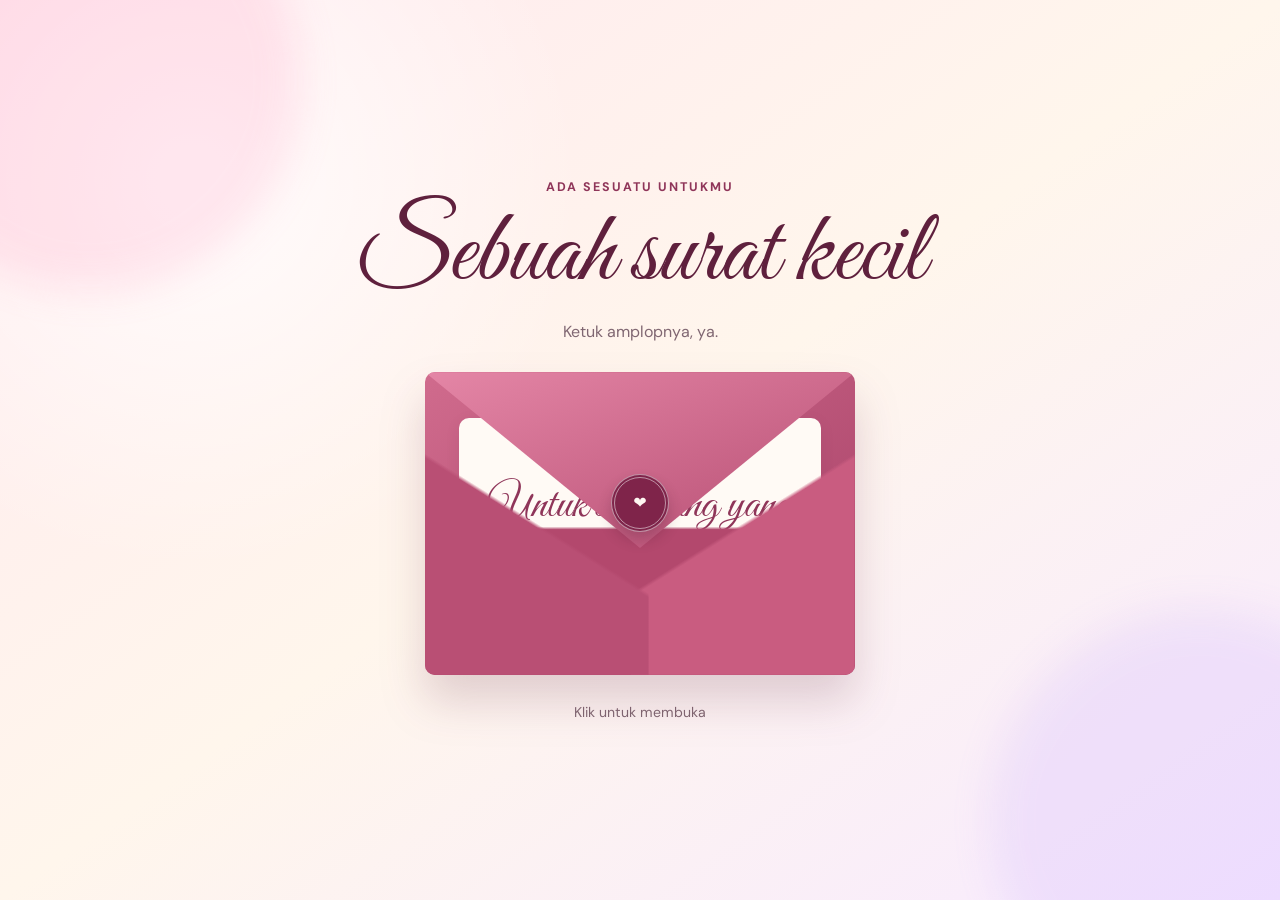
<file: index.html>
<!DOCTYPE html>
<html lang="id">
<head>
  <meta charset="UTF-8" />
  <meta name="viewport" content="width=device-width, initial-scale=1.0" />
  <meta name="theme-color" content="#8f3559" />
  <meta name="description" content="Sebuah ucapan ulang tahun interaktif yang dibuat dengan cinta." />
  <title>Selamat Ulang Tahun ❤️</title>
  <link rel="preconnect" href="https://fonts.googleapis.com">
  <link rel="preconnect" href="https://fonts.gstatic.com" crossorigin>
  <link href="https://fonts.googleapis.com/css2?family=DM+Sans:wght@400;500;600;700&family=Great+Vibes&display=swap" rel="stylesheet">
  <link rel="stylesheet" href="style.css" />
</head>
<body>
  <div class="ambient ambient-one"></div>
  <div class="ambient ambient-two"></div>

  <audio id="introSong" loop preload="auto" autoplay>
    <source src="assets/music/abtu.mp3" type="audio/mpeg" />
  </audio>

  <main id="app">
    <!-- 1. Amplop -->
    <section id="intro" class="scene active" aria-labelledby="intro-title">
      <div class="intro-copy">
        <p class="eyebrow">Ada sesuatu untukmu</p>
        <h1 id="intro-title">Sebuah surat kecil</h1>
        <p>Ketuk amplopnya, ya.</p>
      </div>

      <button id="envelopeButton" class="envelope-button" aria-label="Buka surat ulang tahun">
        <span class="envelope">
          <span class="envelope-back"></span>
          <span class="paper-preview">
            <span>Untuk seseorang yang istimewa</span>
          </span>
          <span class="envelope-front"></span>
          <span class="envelope-flap"></span>
          <span class="wax-seal">❤</span>
        </span>
      </button>

      <span class="tap-hint">Klik untuk membuka</span>
    </section>

    <!-- 2. Ucapan ulang tahun ke-22 -->
    <section id="birthdayWelcome" class="scene birthday-welcome-scene" aria-labelledby="birthday-welcome-title">
      <div class="birthday-welcome-card">
        <div class="birthday-stars" aria-hidden="true">✦ ✧ ♡ ✧ ✦</div>
        <p class="eyebrow">Hari istimewamu akhirnya tiba</p>
        <h2 id="birthday-welcome-title">Selamat Ulang Tahun</h2>
        <div class="birthday-age" aria-label="Ulang tahun ke-22">
          <span class="age-number" data-age>22</span>
          <span class="age-label">tahun</span>
        </div>
        <p class="birthday-person">Untuk <strong data-recipient>Retno Ngesti Agustin</strong> ♡</p>
        <div class="birthday-date-card">
          <span class="date-icon" aria-hidden="true">♡</span>
          <div>
            <span class="date-caption">Hari ulang tahunmu</span>
            <strong data-birthday-date>15 Agustus 2026</strong>
          </div>
        </div>
        <p class="birthday-welcome-copy">
          Semoga usia yang baru membawa lebih banyak bahagia, ketenangan, dan cerita indah yang layak dikenang.
        </p>
        <button class="primary-button" data-next="passwordGate">
          Lanjutkan
          <span aria-hidden="true">→</span>
        </button>
      </div>
    </section>

    <!-- 3. Gerbang sandi -->
    <section id="passwordGate" class="scene password-scene" aria-labelledby="password-title">
      <div class="password-card">
        <div class="password-lock" aria-hidden="true">♡</div>
        <p class="eyebrow">Satu langkah lagi</p>
        <h2 id="password-title">Ada sesuatu di balik halaman ini</h2>
        <p class="password-lead">Hanya kamu dan orang terdekat yang tahu passwordnya.</p>

        <form id="passwordForm" class="password-form iphone-passcode" novalidate>
          <span class="passcode-label">Masukkan sandi</span>
          <input id="passwordInput" type="hidden" autocomplete="off" />

          <div id="passcodeDots" class="passcode-dots" role="status" aria-label="0 dari 8 digit telah dimasukkan">
            <span class="passcode-dot"></span>
            <span class="passcode-dot"></span>
            <span class="passcode-dot"></span>
            <span class="passcode-dot"></span>
            <span class="passcode-dot"></span>
            <span class="passcode-dot"></span>
            <span class="passcode-dot"></span>
            <span class="passcode-dot"></span>
          </div>

          <p id="passwordMessage" class="password-message" aria-live="polite"></p>

          <div id="numericKeypad" class="numeric-keypad" aria-label="Keypad sandi">
            <button type="button" class="keypad-key" data-key="1"><strong>1</strong></button>
            <button type="button" class="keypad-key" data-key="2"><strong>2</strong><small>ABC</small></button>
            <button type="button" class="keypad-key" data-key="3"><strong>3</strong><small>DEF</small></button>
            <button type="button" class="keypad-key" data-key="4"><strong>4</strong><small>GHI</small></button>
            <button type="button" class="keypad-key" data-key="5"><strong>5</strong><small>JKL</small></button>
            <button type="button" class="keypad-key" data-key="6"><strong>6</strong><small>MNO</small></button>
            <button type="button" class="keypad-key" data-key="7"><strong>7</strong><small>PQRS</small></button>
            <button type="button" class="keypad-key" data-key="8"><strong>8</strong><small>TUV</small></button>
            <button type="button" class="keypad-key" data-key="9"><strong>9</strong><small>WXYZ</small></button>
            <span class="keypad-spacer" aria-hidden="true"></span>
            <button type="button" class="keypad-key" data-key="0"><strong>0</strong></button>
            <button type="button" id="deletePasscode" class="keypad-delete" aria-label="Hapus digit terakhir">⌫</button>
          </div>
        </form>
      </div>
    </section>

    <!-- 4. Surat -->
    <section id="letter" class="scene paper-scene" aria-labelledby="letter-title">
      <article class="letter-card">
        <div class="letter-decoration">✦</div>
        <p class="letter-date" id="todayText"></p>
        <h2 id="letter-title">Selamat Ulang Tahun, <span data-recipient>Retno Ngesti Agustin</span>!</h2>

        <div class="letter-body">
          <p>
            Hari ini adalah pengingat bahwa dunia pernah mendapatkan satu hadiah yang sangat indah:
            kehadiranmu.
          </p>
          <p>
            Terima kasih sudah menjadi seseorang yang membawa banyak warna, tawa, dan cerita baik.
            Semoga langkahmu selalu ditemani hal-hal yang lembut, orang-orang yang tulus, dan keberanian
            untuk mengejar semua yang kamu impikan.
          </p>
          <p>
            Mungkin aku tidak selalu pandai merangkai kata, tetapi satu hal yang ingin selalu kamu ingat:
            kamu berharga, kamu dicintai, dan keberadaanmu sangat berarti.
          </p>
          <p>
            Selamat bertambah usia. Semoga tahun ini lebih hangat, lebih tenang, dan lebih membahagiakan
            daripada tahun-tahun sebelumnya.
          </p>
        </div>

        <p class="signature">
          Dengan sepenuh hati,<br />
          <span data-sender>Aku</span> ♡
        </p>

        <button class="primary-button" data-next="album">
          Buka album kenangan
          <span aria-hidden="true">→</span>
        </button>
      </article>
    </section>

    <!-- 5. Album -->
    <section id="album" class="scene album-scene" aria-labelledby="album-title">
      <div class="section-heading">
        <p class="eyebrow">Kita dalam bingkai waktu</p>
        <h2 id="album-title">Album Kenangan</h2>
        <p>Beberapa momen yang layak disimpan selamanya.</p>
      </div>

      <div class="album-book">
        <div class="book-spine" aria-hidden="true"></div>

        <div class="album-page left-page">
          <figure class="polaroid rotate-left">
            <img src="assets/photos/photo1.png" alt="Foto kenangan pertama" />
            <figcaption>Hari yang sederhana, tetapi membekas.</figcaption>
          </figure>
          <figure class="polaroid rotate-right">
            <img src="assets/photos/photo2.png" alt="Foto kenangan kedua" />
            <figcaption>Tawa yang tidak pernah membosankan.</figcaption>
          </figure>
          <figure class="polaroid rotate-left">
            <img src="assets/photos/photo3.png" alt="Foto kenangan ketiga" />
            <figcaption>Tempat terbaik adalah di dekatmu.</figcaption>
          </figure>
          <figure class="polaroid rotate-right">
            <img src="assets/photos/photo4.png" alt="Foto kenangan keempat" />
            <figcaption>Untuk cerita yang selalu ingin diulang.</figcaption>
          </figure>
        </div>

        <div class="album-page right-page">
          <figure class="polaroid rotate-right">
            <img src="assets/photos/photo5.png" alt="Foto kenangan kelima" />
            <figcaption>Satu foto, seribu rasa.</figcaption>
          </figure>
          <figure class="polaroid rotate-left">
            <img src="assets/photos/photo6.png" alt="Foto kenangan keenam" />
            <figcaption>Bahagia ternyata sesederhana ini.</figcaption>
          </figure>
          <figure class="polaroid rotate-right">
            <img src="assets/photos/photo7.png" alt="Foto kenangan ketujuh" />
            <figcaption>Terima kasih untuk setiap momen.</figcaption>
          </figure>
          <figure class="polaroid rotate-left">
            <img src="assets/photos/photo8.png" alt="Foto kenangan kedelapan" />
            <figcaption>Semoga masih banyak halaman berikutnya.</figcaption>
          </figure>
        </div>
      </div>

      <button class="primary-button" data-next="cake">
        Ada kejutan berikutnya
        <span aria-hidden="true">→</span>
      </button>
    </section>

    <!-- 6. Kue -->
    <section id="cake" class="scene cake-scene" aria-labelledby="cake-title">
      <div class="section-heading">
        <p class="eyebrow">Saatnya membuat permintaan</p>
        <h2 id="cake-title">Tiup lilinnya</h2>
        <p>Klik kuenya untuk mematikan semua lilin.</p>
      </div>

      <button id="cakeButton" class="cake-button" aria-label="Klik kue untuk mematikan lilin">
        <span class="cake">
          <span class="plate"></span>
          <span class="cake-layer cake-bottom"></span>
          <span class="cake-layer cake-middle"></span>
          <span class="cake-layer cake-top"></span>
          <span class="icing"></span>
          <span class="sprinkle s1"></span>
          <span class="sprinkle s2"></span>
          <span class="sprinkle s3"></span>
          <span class="sprinkle s4"></span>
          <span class="sprinkle s5"></span>

          <span class="candle c1"><span class="wick"></span><span class="flame"></span></span>
          <span class="candle c2"><span class="wick"></span><span class="flame"></span></span>
          <span class="candle c3"><span class="wick"></span><span class="flame"></span></span>
          <span class="candle c4"><span class="wick"></span><span class="flame"></span></span>
          <span class="candle c5"><span class="wick"></span><span class="flame"></span></span>
        </span>
      </button>

      <p id="cakeStatus" class="cake-status" aria-live="polite">Semua lilin masih menyala ✨</p>
    </section>

    <!-- Modal permintaan -->
    <div id="wishModal" class="modal" role="dialog" aria-modal="true" aria-labelledby="wish-title" hidden>
      <div class="modal-backdrop"></div>
      <div class="wish-card">
        <span class="wish-stars" aria-hidden="true">✦ ✧ ✦</span>
        <h2 id="wish-title">Sekarang, buat permintaanmu</h2>
        <p>Tutup mata sebentar dan simpan satu harapan terbaik di dalam hati.</p>
        <label for="wishInput">Boleh ditulis di sini, atau cukup disimpan dalam hati.</label>
        <textarea id="wishInput" rows="3" placeholder="Permintaanku adalah..."></textarea>
        <button id="saveWishButton" class="primary-button">Permintaanku sudah selesai</button>
      </div>
    </div>

    <!-- 7. Penutup + Lagu -->
    <section id="finale" class="scene finale-scene" aria-labelledby="finale-title">
      <div id="confetti" class="confetti-layer" aria-hidden="true"></div>

      <div class="finale-content">
        <p class="eyebrow">Satu lagu untuk menemani kenangan ini</p>
        <h2 id="finale-title">Semoga permintaanmu menjadi nyata</h2>
        <p id="savedWishText" class="saved-wish"></p>

        <div class="music-card">
          <div class="record" aria-hidden="true">
            <div class="record-label">♡</div>
          </div>
          <div>
            <span class="now-playing">Now playing</span>
            <strong>Shape of My Heart</strong>
            <span id="musicStatus">Efek foto, kata romantis, dan kelopak mawar aktif saat musik diputar.</span>
          </div>
          <button id="musicToggle" class="icon-button" aria-label="Putar atau jeda musik">▶</button>
        </div>

        <audio id="birthdaySong" loop preload="metadata">
          <source src="assets/music/Shape of My Heart.mp3" type="audio/mpeg" />
        </audio>

        <div class="romantic-message-panel" aria-live="polite" aria-atomic="true">
          <span class="romantic-ornament" aria-hidden="true">✦ ♡ ✦</span>
          <p id="romanticMessage" class="romantic-line">
            Tekan tombol play dan biarkan setiap kata menyampaikan perasaanku.
          </p>
          <span class="romantic-heartbeat" aria-hidden="true">♥</span>
        </div>

        <div class="memory-stage" aria-label="Foto kenangan berterbangan dan kelopak mawar">
          <div id="roseRain" class="rose-rain" aria-hidden="true"></div>

          <div class="floating-memories">
            <figure class="floating-memory mem1">
              <img src="assets/photos/photo1.png" alt="Kenangan manis pertama" />
              <figcaption>Terima kasih sudah hadir di hidupku.</figcaption>
            </figure>
            <figure class="floating-memory mem2">
              <img src="assets/photos/photo2.png" alt="Kenangan manis kedua" />
              <figcaption>Terima kasih untuk tawa yang selalu tulus.</figcaption>
            </figure>
            <figure class="floating-memory mem3">
              <img src="assets/photos/photo3.png" alt="Kenangan manis ketiga" />
              <figcaption>Semoga kita terus membuat cerita baik.</figcaption>
            </figure>
            <figure class="floating-memory mem4">
              <img src="assets/photos/photo4.png" alt="Kenangan manis keempat" />
              <figcaption>Hari ini, besok, dan seterusnya.</figcaption>
            </figure>
            <figure class="floating-memory mem5">
              <img src="assets/photos/photo5.png" alt="Kenangan manis kelima" />
              <figcaption>Selamat ulang tahun, manusia paling ceria.</figcaption>
            </figure>
            <figure class="floating-memory mem6">
              <img src="assets/photos/photo6.png" alt="Kenangan manis keenam" />
              <figcaption>Semoga bahagiamu selalu menemukan jalan pulang.</figcaption>
            </figure>
          </div>
        </div>

        <div class="closing-note">
          <span>Terima kasih sudah membuka semuanya.</span>
          <strong>Selamat ulang tahun, <span data-recipient>Retno Ngesti Agustin</span>! ♡</strong>
        </div>

        <button id="restartButton" class="secondary-button">Kembali</button>
      </div>
    </section>
  </main>

  <script src="script.js"></script>
</body>
</html>
</file>
<file: style.css>
:root {
  --berry: #8f3559;
  --berry-dark: #5f203d;
  --rose: #ef8fad;
  --rose-soft: #fbd5e1;
  --paper: #fffaf5;
  --cream: #fff4e8;
  --ink: #462b35;
  --muted: #806772;
  --gold: #d2a85d;
  --shadow: 0 24px 70px rgba(95, 32, 61, 0.18);
  --radius: 28px;
}

* {
  box-sizing: border-box;
}

html {
  scroll-behavior: smooth;
}

body {
  margin: 0;
  min-height: 100vh;
  overflow-x: hidden;
  color: var(--ink);
  background:
    radial-gradient(circle at 15% 20%, rgba(255, 255, 255, 0.85), transparent 30%),
    linear-gradient(145deg, #ffe9ef 0%, #fff6ec 50%, #f7eaff 100%);
  font-family: "DM Sans", system-ui, -apple-system, BlinkMacSystemFont, "Segoe UI", sans-serif;
}

button,
textarea {
  font: inherit;
}

button {
  color: inherit;
}

.ambient {
  position: fixed;
  z-index: -1;
  width: 420px;
  height: 420px;
  border-radius: 50%;
  filter: blur(20px);
  opacity: 0.46;
  pointer-events: none;
}

.ambient-one {
  top: -130px;
  left: -120px;
  background: rgba(255, 151, 188, 0.45);
}

.ambient-two {
  right: -130px;
  bottom: -130px;
  background: rgba(190, 154, 255, 0.35);
}

.scene {
  display: none;
  min-height: 100vh;
  width: 100%;
  padding: clamp(28px, 5vw, 72px) clamp(18px, 4vw, 64px);
  align-items: center;
  justify-content: center;
  flex-direction: column;
  opacity: 0;
  transform: translateY(18px);
}

.scene.active {
  display: flex;
  animation: sceneIn 0.75s ease forwards;
}

@keyframes sceneIn {
  to {
    opacity: 1;
    transform: translateY(0);
  }
}

.eyebrow {
  margin: 0 0 10px;
  color: var(--berry);
  font-size: 0.78rem;
  font-weight: 700;
  letter-spacing: 0.16em;
  text-transform: uppercase;
}

.intro-copy,
.section-heading {
  max-width: 720px;
  margin-bottom: 30px;
  text-align: center;
}

.intro-copy h1,
.section-heading h2,
.finale-content > h2 {
  margin: 0;
  font-family: "Great Vibes", cursive;
  color: var(--berry-dark);
  font-size: clamp(3.4rem, 8vw, 6.8rem);
  font-weight: 400;
  line-height: 1;
}

.intro-copy p:not(.eyebrow),
.section-heading p:not(.eyebrow) {
  margin: 14px 0 0;
  color: var(--muted);
}

/* Amplop */
.envelope-button {
  position: relative;
  width: min(78vw, 430px);
  aspect-ratio: 1.42;
  padding: 0;
  border: 0;
  background: transparent;
  cursor: pointer;
  perspective: 1200px;
  filter: drop-shadow(0 26px 22px rgba(95, 32, 61, 0.18));
}

.envelope {
  position: absolute;
  inset: 0;
  display: block;
  transform-style: preserve-3d;
  transition: transform 0.4s ease;
}

.envelope-button:hover .envelope {
  transform: translateY(-8px) rotate(-1deg);
}

.envelope-back,
.envelope-front,
.envelope-flap,
.paper-preview {
  position: absolute;
  inset: 0;
  border-radius: 10px;
}

.envelope-back {
  background: linear-gradient(145deg, #d06b8d, #a64066);
}

.paper-preview {
  z-index: 2;
  top: 15%;
  left: 8%;
  right: 8%;
  bottom: 8%;
  display: grid;
  place-items: center;
  padding: 22px;
  color: var(--berry);
  background: var(--paper);
  box-shadow: 0 4px 15px rgba(95, 32, 61, 0.08);
  transition: transform 0.7s ease 0.2s;
}

.paper-preview span {
  font-family: "Great Vibes", cursive;
  font-size: clamp(1.7rem, 5vw, 2.8rem);
}

.envelope-front {
  z-index: 3;
  background:
    linear-gradient(32deg, #b94f74 49%, transparent 50%) left bottom / 52% 100% no-repeat,
    linear-gradient(-32deg, #c95c80 49%, transparent 50%) right bottom / 52% 100% no-repeat,
    linear-gradient(to top, #b3486d 0 48%, transparent 49%);
}

.envelope-flap {
  z-index: 4;
  height: 58%;
  transform-origin: top;
  clip-path: polygon(0 0, 100% 0, 50% 100%);
  background: linear-gradient(160deg, #e486a6, #b64d72);
  transition: transform 0.65s ease;
}

.wax-seal {
  position: absolute;
  z-index: 5;
  top: 43%;
  left: 50%;
  display: grid;
  width: 58px;
  height: 58px;
  place-items: center;
  transform: translate(-50%, -50%);
  border: 4px double rgba(255, 255, 255, 0.5);
  border-radius: 50%;
  color: #fff7f2;
  background: #7f244a;
  box-shadow: 0 8px 14px rgba(63, 17, 37, 0.24);
  transition: opacity 0.3s ease;
}

.envelope-button.opening .envelope-flap {
  transform: rotateX(180deg);
}

.envelope-button.opening .paper-preview {
  transform: translateY(-46%);
}

.envelope-button.opening .wax-seal {
  opacity: 0;
}

.tap-hint {
  margin-top: 28px;
  color: var(--muted);
  font-size: 0.88rem;
  animation: pulse 1.8s ease-in-out infinite;
}

@keyframes pulse {
  50% { opacity: 0.45; }
}

/* Surat */
.paper-scene {
  background: rgba(255, 255, 255, 0.18);
}

.letter-card {
  position: relative;
  width: min(100%, 760px);
  padding: clamp(30px, 6vw, 68px);
  overflow: hidden;
  border: 1px solid rgba(143, 53, 89, 0.12);
  border-radius: 6px;
  background:
    linear-gradient(rgba(255,250,245,0.94), rgba(255,250,245,0.94)),
    repeating-linear-gradient(0deg, transparent 0 30px, rgba(143,53,89,0.08) 31px);
  box-shadow: var(--shadow);
}

.letter-card::before,
.letter-card::after {
  position: absolute;
  content: "";
  width: 130px;
  height: 130px;
  border: 2px solid rgba(210, 168, 93, 0.35);
  border-radius: 50%;
}

.letter-card::before {
  top: -78px;
  right: -60px;
}

.letter-card::after {
  bottom: -75px;
  left: -60px;
}

.letter-decoration {
  color: var(--gold);
  font-size: 1.8rem;
  text-align: center;
}

.letter-date {
  margin: 8px 0 28px;
  color: var(--muted);
  font-size: 0.82rem;
  letter-spacing: 0.08em;
  text-align: center;
  text-transform: uppercase;
}

.letter-card h2 {
  margin: 0 0 30px;
  color: var(--berry-dark);
  font-family: "Great Vibes", cursive;
  font-size: clamp(2.7rem, 7vw, 4.6rem);
  font-weight: 400;
  text-align: center;
}

.letter-body {
  font-family: Georgia, "Times New Roman", serif;
  font-size: clamp(1rem, 2vw, 1.08rem);
  line-height: 1.9;
}

.signature {
  margin: 34px 0;
  font-family: "Great Vibes", cursive;
  font-size: 2.2rem;
  line-height: 1.1;
  text-align: right;
}

.primary-button,
.secondary-button {
  display: inline-flex;
  align-items: center;
  justify-content: center;
  gap: 10px;
  min-height: 50px;
  padding: 14px 24px;
  border-radius: 999px;
  font-weight: 700;
  cursor: pointer;
  transition: transform 0.25s ease, box-shadow 0.25s ease, background 0.25s ease;
}

.primary-button {
  border: 0;
  color: white;
  background: linear-gradient(135deg, var(--berry), #b85176);
  box-shadow: 0 13px 26px rgba(143, 53, 89, 0.24);
}

.primary-button:hover {
  transform: translateY(-3px);
  box-shadow: 0 17px 30px rgba(143, 53, 89, 0.3);
}

.letter-card > .primary-button {
  display: flex;
  width: fit-content;
  margin: 0 auto;
}

/* Album */
.album-scene {
  min-height: 100vh;
}

.album-book {
  position: relative;
  display: grid;
  width: min(1180px, 100%);
  grid-template-columns: 1fr 1fr;
  margin: 0 auto 34px;
  border-radius: 22px;
  background: #74405b;
  box-shadow: 0 35px 80px rgba(74, 34, 54, 0.28);
}

.album-page {
  display: grid;
  grid-template-columns: repeat(2, minmax(0, 1fr));
  gap: clamp(16px, 2vw, 30px);
  padding: clamp(26px, 4vw, 52px);
  background:
    radial-gradient(circle at 10% 10%, rgba(143, 53, 89, 0.06), transparent 20%),
    #fbf2e4;
}

.left-page {
  border-radius: 18px 4px 4px 18px;
}

.right-page {
  border-radius: 4px 18px 18px 4px;
}

.book-spine {
  position: absolute;
  z-index: 3;
  top: 0;
  bottom: 0;
  left: 50%;
  width: 24px;
  transform: translateX(-50%);
  background: linear-gradient(90deg, rgba(72, 29, 48, 0.24), rgba(255,255,255,0.18), rgba(72, 29, 48, 0.2));
  box-shadow: inset 0 0 10px rgba(73, 29, 48, 0.22);
}

.polaroid {
  margin: 0;
  padding: 10px 10px 34px;
  border-radius: 3px;
  background: #fff;
  box-shadow: 0 10px 22px rgba(74, 34, 54, 0.16);
  transition: transform 0.3s ease, box-shadow 0.3s ease;
}

.polaroid:hover {
  z-index: 4;
  transform: rotate(0) scale(1.04);
  box-shadow: 0 16px 36px rgba(74, 34, 54, 0.22);
}

.polaroid img {
  display: block;
  width: 100%;
  aspect-ratio: 4 / 3;
  object-fit: cover;
}

.polaroid figcaption {
  margin-top: 12px;
  color: var(--muted);
  font-family: "Great Vibes", cursive;
  font-size: clamp(1.2rem, 2vw, 1.65rem);
  text-align: center;
}

.rotate-left { transform: rotate(-2deg); }
.rotate-right { transform: rotate(2deg); }

/* Kue */
.cake-scene {
  overflow: hidden;
}

.cake-button {
  position: relative;
  width: min(92vw, 520px);
  height: 430px;
  padding: 0;
  border: 0;
  background: transparent;
  cursor: pointer;
}

.cake {
  position: absolute;
  inset: 0;
  display: block;
}

.plate {
  position: absolute;
  right: 7%;
  bottom: 32px;
  left: 7%;
  height: 58px;
  border-radius: 50%;
  background: linear-gradient(#f9f9ff, #cdd2e3);
  box-shadow: 0 22px 30px rgba(75, 43, 71, 0.18);
}

.cake-layer {
  position: absolute;
  left: 50%;
  transform: translateX(-50%);
  border-radius: 50% / 20%;
  box-shadow: inset 0 -18px 0 rgba(139, 62, 85, 0.08);
}

.cake-bottom {
  bottom: 75px;
  width: 76%;
  height: 120px;
  background: #f4a4b8;
}

.cake-middle {
  bottom: 155px;
  width: 66%;
  height: 98px;
  background: #ffd4aa;
}

.cake-top {
  bottom: 220px;
  width: 56%;
  height: 80px;
  background: #f8b6ca;
}

.icing {
  position: absolute;
  bottom: 265px;
  left: 50%;
  width: 56%;
  height: 42px;
  transform: translateX(-50%);
  border-radius: 50%;
  background: #fff8ef;
  box-shadow: 0 8px 0 rgba(255,255,255,0.75);
}

.sprinkle {
  position: absolute;
  z-index: 2;
  bottom: 279px;
  width: 18px;
  height: 5px;
  border-radius: 99px;
  background: var(--berry);
}
.s1 { left: 38%; transform: rotate(25deg); }
.s2 { left: 45%; transform: rotate(-15deg); background: #dba84d; }
.s3 { left: 51%; transform: rotate(14deg); background: #8e6cca; }
.s4 { left: 57%; transform: rotate(-24deg); background: #4f91b8; }
.s5 { left: 62%; transform: rotate(18deg); background: #d75f6e; }

.candle {
  position: absolute;
  z-index: 4;
  bottom: 292px;
  width: 16px;
  height: 76px;
  border-radius: 5px 5px 2px 2px;
  background: repeating-linear-gradient(45deg, #fefefe 0 7px, #e55f83 8px 14px);
}

.c1 { left: 32%; height: 66px; }
.c2 { left: 41%; height: 80px; }
.c3 { left: 49%; height: 92px; }
.c4 { left: 58%; height: 78px; }
.c5 { left: 67%; height: 65px; }

.wick {
  position: absolute;
  top: -8px;
  left: 7px;
  width: 2px;
  height: 10px;
  background: #49342d;
}

.flame {
  position: absolute;
  top: -40px;
  left: 50%;
  width: 25px;
  height: 36px;
  transform: translateX(-50%);
  border-radius: 52% 48% 54% 46% / 68% 67% 33% 32%;
  background: radial-gradient(circle at 50% 66%, #fff8a5 0 18%, #ffc647 19% 55%, #f66f44 56% 100%);
  box-shadow: 0 0 22px rgba(255, 162, 66, 0.9);
  transform-origin: 50% 100%;
  animation: flicker 0.8s ease-in-out infinite alternate;
}

@keyframes flicker {
  0% { transform: translateX(-50%) rotate(-5deg) scale(0.92); }
  100% { transform: translateX(-50%) rotate(5deg) scale(1.08); }
}

.cake-button.blown .flame {
  animation: flameOut 0.5s ease forwards;
}

@keyframes flameOut {
  to {
    opacity: 0;
    transform: translateX(-50%) translateY(-18px) scale(0.2);
  }
}

.cake-button:active .cake {
  transform: scale(0.98);
}

.cake-status {
  margin-top: -6px;
  color: var(--muted);
}

/* Modal permintaan */
.modal[hidden] {
  display: none;
}

.modal {
  position: fixed;
  z-index: 50;
  inset: 0;
  display: grid;
  place-items: center;
  padding: 18px;
}

.modal-backdrop {
  position: absolute;
  inset: 0;
  background: rgba(52, 19, 36, 0.58);
  backdrop-filter: blur(9px);
}

.wish-card {
  position: relative;
  z-index: 2;
  width: min(100%, 560px);
  padding: clamp(28px, 5vw, 48px);
  border: 1px solid rgba(255,255,255,0.7);
  border-radius: var(--radius);
  background: linear-gradient(145deg, #fffdf9, #ffeaf1);
  box-shadow: 0 30px 90px rgba(44, 13, 29, 0.3);
  text-align: center;
  animation: wishIn 0.5s ease both;
}

@keyframes wishIn {
  from { opacity: 0; transform: scale(0.85) translateY(24px); }
}

.wish-stars {
  color: var(--gold);
  letter-spacing: 0.4em;
}

.wish-card h2 {
  margin: 12px 0;
  font-family: "Great Vibes", cursive;
  color: var(--berry-dark);
  font-size: clamp(2.7rem, 7vw, 4.4rem);
  font-weight: 400;
}

.wish-card p,
.wish-card label {
  color: var(--muted);
}

.wish-card label {
  display: block;
  margin: 22px 0 8px;
  font-size: 0.82rem;
}

.wish-card textarea {
  width: 100%;
  min-height: 96px;
  padding: 15px;
  resize: vertical;
  border: 1px solid rgba(143, 53, 89, 0.2);
  border-radius: 16px;
  outline: none;
  color: var(--ink);
  background: rgba(255,255,255,0.85);
}

.wish-card textarea:focus {
  border-color: var(--rose);
  box-shadow: 0 0 0 4px rgba(239, 143, 173, 0.16);
}

.wish-card .primary-button {
  width: 100%;
  margin-top: 16px;
}

/* Finale */
.finale-scene {
  position: relative;
  overflow: hidden;
}

.finale-content {
  position: relative;
  z-index: 2;
  width: min(100%, 920px);
  text-align: center;
}

.finale-content > h2 {
  font-size: clamp(3rem, 7vw, 5.6rem);
}

.saved-wish {
  min-height: 25px;
  color: var(--muted);
  font-style: italic;
}

.music-card {
  display: grid;
  grid-template-columns: auto 1fr auto;
  gap: 18px;
  align-items: center;
  width: min(100%, 620px);
  margin: 28px auto;
  padding: 16px 18px;
  border: 1px solid rgba(143, 53, 89, 0.12);
  border-radius: 24px;
  background: rgba(255,255,255,0.75);
  box-shadow: 0 14px 35px rgba(95, 32, 61, 0.12);
  text-align: left;
  backdrop-filter: blur(10px);
}

.music-card strong,
.music-card span {
  display: block;
}

.music-card strong {
  margin: 2px 0;
  color: var(--berry-dark);
  font-size: 1.05rem;
}

.music-card > div:nth-child(2) > span:last-child {
  color: var(--muted);
  font-size: 0.74rem;
}

.now-playing {
  color: var(--berry);
  font-size: 0.68rem;
  font-weight: 700;
  letter-spacing: 0.12em;
  text-transform: uppercase;
}

.record {
  display: grid;
  width: 58px;
  height: 58px;
  place-items: center;
  border-radius: 50%;
  background: repeating-radial-gradient(circle, #262026 0 4px, #3a3039 5px 8px);
  box-shadow: 0 5px 12px rgba(0,0,0,0.2);
}

.record.spinning {
  animation: spin 4s linear infinite;
}

@keyframes spin {
  to { transform: rotate(360deg); }
}

.record-label {
  display: grid;
  width: 25px;
  height: 25px;
  place-items: center;
  border-radius: 50%;
  color: white;
  background: var(--berry);
}

.icon-button {
  display: grid;
  width: 46px;
  height: 46px;
  place-items: center;
  border: 0;
  border-radius: 50%;
  color: white;
  background: var(--berry);
  cursor: pointer;
}


.memory-stage {
  position: relative;
  width: min(100%, 860px);
  height: 620px;
  margin: 10px auto 0;
  border-radius: 34px;
  overflow: hidden;
  background:
    radial-gradient(circle at 50% 50%, rgba(255,255,255,0.76), rgba(255,255,255,0.48) 48%, rgba(255,255,255,0.26) 100%),
    linear-gradient(145deg, rgba(255, 236, 243, 0.75), rgba(255, 247, 238, 0.72), rgba(249, 236, 255, 0.72));
  border: 1px solid rgba(143, 53, 89, 0.08);
  box-shadow: var(--shadow);
  backdrop-filter: blur(8px);
}

.memory-stage::before,
.memory-stage::after {
  position: absolute;
  content: "";
  width: 280px;
  height: 280px;
  border-radius: 50%;
  filter: blur(20px);
  opacity: 0.45;
  pointer-events: none;
}

.memory-stage::before {
  top: -70px;
  left: -70px;
  background: rgba(255, 171, 196, 0.35);
}

.memory-stage::after {
  right: -80px;
  bottom: -80px;
  background: rgba(222, 189, 255, 0.25);
}

.floating-memories {
  position: relative;
  z-index: 2;
  width: 100%;
  height: 100%;
}

.floating-memory {
  position: absolute;
  width: 220px;
  margin: 0;
  padding: 10px 10px 32px;
  border-radius: 7px;
  background: rgba(255,255,255,0.96);
  box-shadow: 0 18px 40px rgba(95, 32, 61, 0.18);
  transform-origin: center center;
  animation-play-state: paused;
}

.floating-memory img {
  display: block;
  width: 100%;
  aspect-ratio: 4 / 3;
  object-fit: cover;
  border-radius: 4px;
}

.floating-memory figcaption {
  margin-top: 10px;
  color: var(--muted);
  font-family: "Great Vibes", cursive;
  font-size: 1.45rem;
  text-align: center;
}

.finale-scene.music-playing .floating-memory {
  animation-play-state: running;
}

.mem1 { top: 50px; left: 38px; transform: rotate(-7deg); animation: photoFloatOne 6.8s ease-in-out infinite; }
.mem2 { top: 28px; right: 54px; transform: rotate(8deg); animation: photoFloatTwo 7.2s ease-in-out infinite; }
.mem3 { top: 220px; left: 135px; transform: rotate(6deg); animation: photoFloatThree 8.4s ease-in-out infinite; }
.mem4 { top: 214px; right: 108px; transform: rotate(-8deg); animation: photoFloatFour 7.7s ease-in-out infinite; }
.mem5 { bottom: 38px; left: 78px; transform: rotate(-5deg); animation: photoFloatFive 6.9s ease-in-out infinite; }
.mem6 { bottom: 42px; right: 72px; transform: rotate(7deg); animation: photoFloatSix 8.8s ease-in-out infinite; }

@keyframes photoFloatOne {
  0%, 100% { transform: translateY(0) rotate(-7deg); }
  50% { transform: translateY(-26px) translateX(8px) rotate(-2deg); }
}
@keyframes photoFloatTwo {
  0%, 100% { transform: translateY(0) rotate(8deg); }
  50% { transform: translateY(-30px) translateX(-12px) rotate(3deg); }
}
@keyframes photoFloatThree {
  0%, 100% { transform: translateY(0) rotate(6deg); }
  50% { transform: translateY(-34px) translateX(10px) rotate(10deg); }
}
@keyframes photoFloatFour {
  0%, 100% { transform: translateY(0) rotate(-8deg); }
  50% { transform: translateY(-24px) translateX(-6px) rotate(-3deg); }
}
@keyframes photoFloatFive {
  0%, 100% { transform: translateY(0) rotate(-5deg); }
  50% { transform: translateY(-32px) translateX(12px) rotate(-10deg); }
}
@keyframes photoFloatSix {
  0%, 100% { transform: translateY(0) rotate(7deg); }
  50% { transform: translateY(-28px) translateX(-10px) rotate(2deg); }
}


.romantic-message-panel {
  position: relative;
  width: min(100%, 720px);
  min-height: 142px;
  margin: 24px auto 30px;
  padding: 26px clamp(24px, 5vw, 46px);
  overflow: hidden;
  border: 1px solid rgba(255, 255, 255, 0.78);
  border-radius: 26px;
  background:
    linear-gradient(135deg, rgba(255,255,255,0.82), rgba(255,239,245,0.72)),
    rgba(255,255,255,0.6);
  box-shadow:
    0 18px 45px rgba(95, 32, 61, 0.12),
    inset 0 1px 0 rgba(255,255,255,0.9);
  backdrop-filter: blur(14px);
  display: grid;
  place-items: center;
  transition: box-shadow 0.5s ease, transform 0.5s ease;
}

.finale-scene.music-playing .romantic-message-panel {
  transform: translateY(-3px);
  box-shadow:
    0 24px 58px rgba(143, 53, 89, 0.22),
    0 0 42px rgba(239, 143, 173, 0.19),
    inset 0 1px 0 rgba(255,255,255,0.95);
}

.romantic-ornament {
  position: absolute;
  top: 13px;
  color: var(--gold);
  font-size: 0.8rem;
  letter-spacing: 0.42em;
}

.romantic-line {
  margin: 12px 0 0;
  opacity: 0;
  transform: translateY(14px) scale(0.97);
  color: var(--berry-dark);
  font-family: "Great Vibes", cursive;
  font-size: clamp(1.75rem, 4.2vw, 2.65rem);
  line-height: 1.32;
  text-align: center;
  text-wrap: balance;
  transition: opacity 0.75s ease, transform 0.75s ease, filter 0.75s ease;
  filter: blur(5px);
}

.romantic-line.visible {
  opacity: 1;
  transform: translateY(0) scale(1);
  filter: blur(0);
}

.romantic-heartbeat {
  position: absolute;
  right: 20px;
  bottom: 13px;
  color: rgba(143, 53, 89, 0.35);
  font-size: 1.15rem;
}

.finale-scene.music-playing .romantic-heartbeat {
  animation: romanticHeartbeat 1.25s ease-in-out infinite;
}

@keyframes romanticHeartbeat {
  0%, 100% { transform: scale(1); opacity: 0.36; }
  35% { transform: scale(1.32); opacity: 0.9; }
  55% { transform: scale(1.08); opacity: 0.55; }
  72% { transform: scale(1.26); opacity: 0.82; }
}

.rose-rain {
  position: absolute;
  inset: 0;
  z-index: 5;
  overflow: hidden;
  pointer-events: none;
  perspective: 900px;
}

.rose-petal {
  position: absolute;
  top: -16%;
  display: block;
  border-radius: 78% 24% 72% 34% / 74% 30% 70% 26%;
  transform-origin: 50% 15%;
  box-shadow:
    inset 2px 2px 4px rgba(255,255,255,0.5),
    inset -3px -3px 5px rgba(84, 10, 38, 0.22),
    0 7px 12px rgba(87, 18, 45, 0.2);
  animation:
    luxuryPetalFall var(--fall-duration) linear var(--fall-delay) infinite;
  animation-play-state: paused;
  will-change: transform, opacity;
}

.rose-petal::before {
  position: absolute;
  content: "";
  inset: 10% 14% 46% 18%;
  border-radius: 70% 30% 60% 40%;
  background: linear-gradient(135deg, rgba(255,255,255,0.68), transparent);
  transform: rotate(-14deg);
}

.rose-petal::after {
  position: absolute;
  content: "";
  top: 8%;
  bottom: 8%;
  left: 48%;
  width: 1px;
  opacity: 0.35;
  background: linear-gradient(transparent, rgba(90,10,39,0.6), transparent);
  transform: rotate(12deg);
}

.rose-petal.velvet {
  background: radial-gradient(circle at 32% 22%, #ff9aae 0 5%, #d92f5d 42%, #8c123b 100%);
}

.rose-petal.blush {
  background: radial-gradient(circle at 32% 22%, #fff0f4 0 5%, #f5a3b8 48%, #d75b7e 100%);
}

.rose-petal.ruby {
  background: radial-gradient(circle at 32% 22%, #ffbdc6 0 5%, #b91348 50%, #670525 100%);
}

.rose-petal.champagne {
  background: radial-gradient(circle at 32% 22%, #fff8ed 0 4%, #f2c4b2 48%, #ca7182 100%);
}

.finale-scene.music-playing .rose-petal,
.finale-scene.music-playing .rose-bloom {
  animation-play-state: running;
}

@keyframes luxuryPetalFall {
  0% {
    transform:
      translate3d(0, -15vh, 50px)
      rotateX(0deg)
      rotateY(0deg)
      rotateZ(0deg)
      scale(var(--petal-depth));
    opacity: 0;
  }
  8% { opacity: 0.96; }
  28% {
    transform:
      translate3d(var(--petal-sway-a), 28vh, -20px)
      rotateX(125deg)
      rotateY(95deg)
      rotateZ(var(--petal-spin-a))
      scale(var(--petal-depth));
  }
  58% {
    transform:
      translate3d(var(--petal-sway-b), 65vh, 55px)
      rotateX(240deg)
      rotateY(190deg)
      rotateZ(var(--petal-spin-b))
      scale(var(--petal-depth));
  }
  100% {
    transform:
      translate3d(var(--petal-sway), 118vh, -35px)
      rotateX(420deg)
      rotateY(330deg)
      rotateZ(var(--petal-spin))
      scale(var(--petal-depth));
    opacity: 0.12;
  }
}

.rose-bloom {
  position: absolute;
  top: -18%;
  display: block;
  opacity: 0.92;
  filter:
    drop-shadow(0 8px 8px rgba(89, 15, 43, 0.24))
    saturate(1.12);
  animation:
    luxuryBloomFall var(--bloom-duration) ease-in-out var(--bloom-delay) infinite;
  animation-play-state: paused;
  will-change: transform, opacity;
}

@keyframes luxuryBloomFall {
  0% {
    transform: translate3d(0, -16vh, 50px) rotate(-15deg) scale(0.72);
    opacity: 0;
  }
  10% { opacity: 0.95; }
  42% {
    transform: translate3d(var(--bloom-sway), 43vh, -20px) rotate(130deg) scale(1);
  }
  72% {
    transform: translate3d(var(--bloom-sway-mid), 78vh, 35px) rotate(250deg) scale(0.86);
  }
  100% {
    transform: translate3d(var(--bloom-sway), 118vh, -30px) rotate(390deg) scale(0.72);
    opacity: 0.18;
  }
}

.rose-sparkle {
  position: absolute;
  z-index: 6;
  color: rgba(255, 242, 201, 0.95);
  text-shadow:
    0 0 8px rgba(255,255,255,0.9),
    0 0 18px rgba(218,169,79,0.72);
  opacity: 0;
  animation: roseSparkle 2.8s ease-in-out infinite;
  animation-play-state: paused;
}

.finale-scene.music-playing .rose-sparkle {
  animation-play-state: running;
}

@keyframes roseSparkle {
  0%, 100% { opacity: 0; transform: scale(0.4) rotate(0deg); }
  45% { opacity: 0.9; transform: scale(1.2) rotate(95deg); }
  65% { opacity: 0.45; transform: scale(0.82) rotate(145deg); }
}

.closing-note {
  display: grid;
  gap: 6px;
  margin: 36px 0 20px;
  color: var(--muted);
}

.closing-note strong {
  color: var(--berry-dark);
  font-family: "Great Vibes", cursive;
  font-size: 2.4rem;
  font-weight: 400;
}

.secondary-button {
  border: 1px solid rgba(143, 53, 89, 0.25);
  color: var(--berry);
  background: rgba(255,255,255,0.55);
}

.secondary-button:hover {
  transform: translateY(-2px);
  background: white;
}

.confetti-layer {
  position: absolute;
  inset: 0;
  overflow: hidden;
  pointer-events: none;
}

.confetti-piece {
  position: absolute;
  top: -30px;
  width: 9px;
  height: 18px;
  border-radius: 2px;
  animation: confettiFall linear forwards;
}

@keyframes confettiFall {
  to {
    transform: translate3d(var(--drift), 115vh, 0) rotate(720deg);
    opacity: 0.25;
  }
}

@media (max-width: 850px) {
  .album-book {
    grid-template-columns: 1fr;
    background: transparent;
    box-shadow: none;
  }

  .album-page {
    border-radius: 18px;
    box-shadow: 0 22px 54px rgba(74, 34, 54, 0.18);
  }

  .right-page {
    margin-top: 18px;
  }

  .book-spine {
    display: none;
  }
}

@media (max-width: 560px) {
  .scene {
    justify-content: flex-start;
    min-height: 100svh;
  }

  #intro,
  #cake {
    justify-content: center;
  }

  .letter-card {
    padding: 30px 22px;
  }

  .album-page {
    grid-template-columns: 1fr;
  }

  .cake-button {
    height: 370px;
  }

  .music-card {
    grid-template-columns: auto 1fr;
  }

  .music-card .icon-button {
    grid-column: 1 / -1;
    width: 100%;
    border-radius: 14px;
  }


  .romantic-message-panel {
    min-height: 170px;
    margin: 20px auto 24px;
    padding: 32px 22px 24px;
    border-radius: 22px;
  }

  .romantic-line {
    font-size: clamp(1.65rem, 7.4vw, 2.15rem);
  }

  .memory-stage {
    height: 920px;
    border-radius: 24px;
  }

  .floating-memory {
    width: min(64vw, 240px);
    padding-bottom: 26px;
  }

  .floating-memory figcaption {
    font-size: 1.25rem;
  }

  .mem1 { top: 26px; left: 10px; }
  .mem2 { top: 56px; right: 10px; }
  .mem3 { top: 258px; left: 18px; }
  .mem4 { top: 340px; right: 18px; }
  .mem5 { bottom: 180px; left: 18px; }
  .mem6 { bottom: 42px; right: 22px; }
}

@media (prefers-reduced-motion: reduce) {
  *,
  *::before,
  *::after {
    scroll-behavior: auto !important;
    animation-duration: 0.01ms !important;
    animation-iteration-count: 1 !important;
    transition-duration: 0.01ms !important;
  }
}

/* =====================================================
   INTRO TAMBAHAN: ULANG TAHUN KE-22 + GERBANG PASSWORD
   ===================================================== */
.birthday-welcome-scene,
.password-scene {
  position: relative;
  overflow: hidden;
}

.birthday-welcome-card,
.password-card {
  position: relative;
  width: min(100%, 680px);
  padding: clamp(32px, 6vw, 62px);
  overflow: hidden;
  border: 1px solid rgba(143, 53, 89, 0.12);
  border-radius: 32px;
  background:
    radial-gradient(circle at 15% 12%, rgba(255,255,255,0.96), transparent 27%),
    linear-gradient(145deg, rgba(255,253,249,0.96), rgba(255,232,241,0.92));
  box-shadow: 0 30px 90px rgba(95, 32, 61, 0.18);
  text-align: center;
  backdrop-filter: blur(12px);
}

.birthday-welcome-card::before,
.birthday-welcome-card::after,
.password-card::before,
.password-card::after {
  position: absolute;
  content: "";
  width: 190px;
  height: 190px;
  border-radius: 50%;
  pointer-events: none;
  filter: blur(2px);
}

.birthday-welcome-card::before,
.password-card::before {
  top: -105px;
  right: -75px;
  background: rgba(239, 143, 173, 0.18);
}

.birthday-welcome-card::after,
.password-card::after {
  bottom: -120px;
  left: -85px;
  background: rgba(210, 168, 93, 0.12);
}

.birthday-stars {
  position: relative;
  z-index: 1;
  margin-bottom: 16px;
  color: var(--gold);
  font-size: 1rem;
  letter-spacing: 0.5em;
  animation: birthdayTwinkle 2.4s ease-in-out infinite;
}

@keyframes birthdayTwinkle {
  50% { opacity: 0.48; transform: scale(0.97); }
}

.birthday-welcome-card h2 {
  position: relative;
  z-index: 1;
  margin: 0;
  color: var(--berry-dark);
  font-family: "Great Vibes", cursive;
  font-size: clamp(3.4rem, 8vw, 6rem);
  font-weight: 400;
  line-height: 1;
}

.birthday-age {
  position: relative;
  z-index: 1;
  display: inline-flex;
  align-items: baseline;
  gap: 10px;
  margin: 22px auto 6px;
}

.age-number {
  color: var(--berry);
  font-family: "Great Vibes", cursive;
  font-size: clamp(6.6rem, 17vw, 10rem);
  line-height: 0.82;
  text-shadow: 0 10px 26px rgba(143, 53, 89, 0.13);
}

.age-label {
  color: var(--gold);
  font-size: 1rem;
  font-weight: 700;
  letter-spacing: 0.12em;
  text-transform: uppercase;
}

.birthday-person {
  position: relative;
  z-index: 1;
  margin: 16px 0 20px;
  color: var(--muted);
}

.birthday-person strong {
  color: var(--berry-dark);
}

.birthday-date-card {
  position: relative;
  z-index: 1;
  display: flex;
  align-items: center;
  justify-content: center;
  gap: 14px;
  width: min(100%, 410px);
  margin: 0 auto 22px;
  padding: 15px 20px;
  border: 1px solid rgba(143, 53, 89, 0.12);
  border-radius: 20px;
  background: rgba(255,255,255,0.66);
  box-shadow: inset 0 1px 0 rgba(255,255,255,0.95);
  text-align: left;
}

.date-icon {
  display: grid;
  flex: 0 0 auto;
  width: 44px;
  height: 44px;
  place-items: center;
  border-radius: 50%;
  color: white;
  background: linear-gradient(135deg, var(--berry), #c86184);
  box-shadow: 0 8px 18px rgba(143,53,89,0.2);
}

.date-caption,
.birthday-date-card strong {
  display: block;
}

.date-caption {
  margin-bottom: 2px;
  color: var(--muted);
  font-size: 0.73rem;
  font-weight: 700;
  letter-spacing: 0.08em;
  text-transform: uppercase;
}

.birthday-date-card strong {
  color: var(--berry-dark);
  font-size: 1.08rem;
}

.birthday-welcome-copy {
  position: relative;
  z-index: 1;
  max-width: 520px;
  margin: 0 auto 28px;
  color: var(--muted);
  line-height: 1.75;
}

.birthday-welcome-card > .primary-button {
  position: relative;
  z-index: 1;
  margin: 0 auto;
}

.password-card {
  width: min(100%, 590px);
}

.password-lock {
  position: relative;
  z-index: 1;
  display: grid;
  width: 76px;
  height: 76px;
  margin: 0 auto 20px;
  place-items: center;
  border: 1px solid rgba(143, 53, 89, 0.15);
  border-radius: 24px;
  color: white;
  background: linear-gradient(145deg, var(--berry), #bd5579);
  box-shadow: 0 16px 34px rgba(143, 53, 89, 0.24);
  font-size: 1.8rem;
  transform: rotate(-4deg);
}

.password-card h2 {
  position: relative;
  z-index: 1;
  max-width: 470px;
  margin: 0 auto;
  color: var(--berry-dark);
  font-family: "Great Vibes", cursive;
  font-size: clamp(2.8rem, 7vw, 4.7rem);
  font-weight: 400;
  line-height: 1.08;
}

.password-lead {
  position: relative;
  z-index: 1;
  max-width: 430px;
  margin: 18px auto 28px;
  color: var(--muted);
  line-height: 1.7;
}

.password-form {
  position: relative;
  z-index: 1;
  width: min(100%, 430px);
  margin: 0 auto;
  text-align: center;
}

.passcode-label {
  display: block;
  margin-bottom: 14px;
  color: var(--berry-dark);
  font-size: 0.82rem;
  font-weight: 700;
  letter-spacing: 0.04em;
}

.passcode-dots {
  display: flex;
  align-items: center;
  justify-content: center;
  gap: clamp(9px, 2.4vw, 13px);
  min-height: 28px;
  margin: 0 auto 6px;
}

.passcode-dot {
  width: 13px;
  height: 13px;
  flex: 0 0 auto;
  border: 1.8px solid rgba(95, 32, 61, 0.58);
  border-radius: 50%;
  background: rgba(255, 255, 255, 0.5);
  box-shadow: inset 0 1px 2px rgba(255,255,255,0.9);
  transition: transform 0.16s ease, background 0.16s ease, border-color 0.16s ease;
}

.passcode-dot.filled {
  border-color: var(--berry-dark);
  background: var(--berry-dark);
  transform: scale(1.06);
}

.passcode-dots.shake {
  animation: passcodeShake 0.42s ease;
}

@keyframes passcodeShake {
  0%, 100% { transform: translateX(0); }
  18% { transform: translateX(-11px); }
  38% { transform: translateX(10px); }
  58% { transform: translateX(-7px); }
  78% { transform: translateX(5px); }
}

.password-message {
  display: grid;
  min-height: 52px;
  margin: 8px auto 10px;
  place-items: center;
  color: var(--muted);
  font-size: 0.8rem;
  line-height: 1.45;
  text-align: center;
}

.password-message.error {
  color: #a83d5c;
}

.password-message.hint {
  color: var(--berry-dark);
  font-weight: 700;
  letter-spacing: 0.03em;
}

.password-message.success {
  color: #5d6f4c;
  font-weight: 700;
}

.numeric-keypad {
  display: grid;
  grid-template-columns: repeat(3, 76px);
  justify-content: center;
  gap: 14px 22px;
  margin: 6px auto 0;
  user-select: none;
  -webkit-user-select: none;
  touch-action: manipulation;
}

.keypad-key,
.keypad-delete {
  width: 76px;
  height: 76px;
  padding: 0;
  border: 1px solid rgba(255,255,255,0.7);
  border-radius: 50%;
  cursor: pointer;
  -webkit-tap-highlight-color: transparent;
  transition: transform 0.12s ease, background 0.16s ease, box-shadow 0.16s ease;
}

.keypad-key {
  display: flex;
  flex-direction: column;
  align-items: center;
  justify-content: center;
  color: var(--berry-dark);
  background: rgba(255,255,255,0.72);
  box-shadow:
    0 8px 20px rgba(95,32,61,0.1),
    inset 0 1px 0 rgba(255,255,255,0.95);
  backdrop-filter: blur(10px);
}

.keypad-key strong {
  font-size: 1.9rem;
  font-weight: 500;
  line-height: 0.95;
}

.keypad-key small {
  min-height: 11px;
  margin-top: 4px;
  font-size: 0.52rem;
  font-weight: 700;
  letter-spacing: 0.14em;
  line-height: 1;
}

.keypad-key:hover {
  background: rgba(255,255,255,0.94);
  box-shadow:
    0 12px 24px rgba(95,32,61,0.14),
    inset 0 1px 0 rgba(255,255,255,1);
}

.keypad-key:active,
.keypad-delete:active {
  transform: scale(0.9);
}

.keypad-spacer {
  width: 76px;
  height: 76px;
}

.keypad-delete {
  display: grid;
  place-items: center;
  border-color: transparent;
  color: var(--berry-dark);
  background: transparent;
  font-size: 1.65rem;
}

.keypad-delete:hover {
  background: rgba(143,53,89,0.08);
}

.passcode-success .passcode-dot.filled {
  border-color: #6d805b;
  background: #6d805b;
  animation: passcodeSuccess 0.42s ease both;
}

@keyframes passcodeSuccess {
  50% { transform: translateY(-4px) scale(1.12); }
}

@media (max-width: 560px) {
  .birthday-welcome-card,
  .password-card {
    padding: 32px 20px;
    border-radius: 25px;
  }

  .birthday-age {
    gap: 6px;
  }

  .age-label {
    font-size: 0.78rem;
  }

  .birthday-date-card {
    padding: 13px 14px;
  }

  .password-lock {
    width: 66px;
    height: 66px;
    border-radius: 20px;
  }

  .passcode-dots {
    gap: 9px;
  }

  .passcode-dot {
    width: 12px;
    height: 12px;
  }

  .numeric-keypad {
    grid-template-columns: repeat(3, 66px);
    gap: 12px 18px;
  }

  .keypad-key,
  .keypad-delete,
  .keypad-spacer {
    width: 66px;
    height: 66px;
  }

  .keypad-key strong {
    font-size: 1.65rem;
  }

  .password-message {
    min-height: 48px;
    margin-bottom: 8px;
  }
}
</file>
